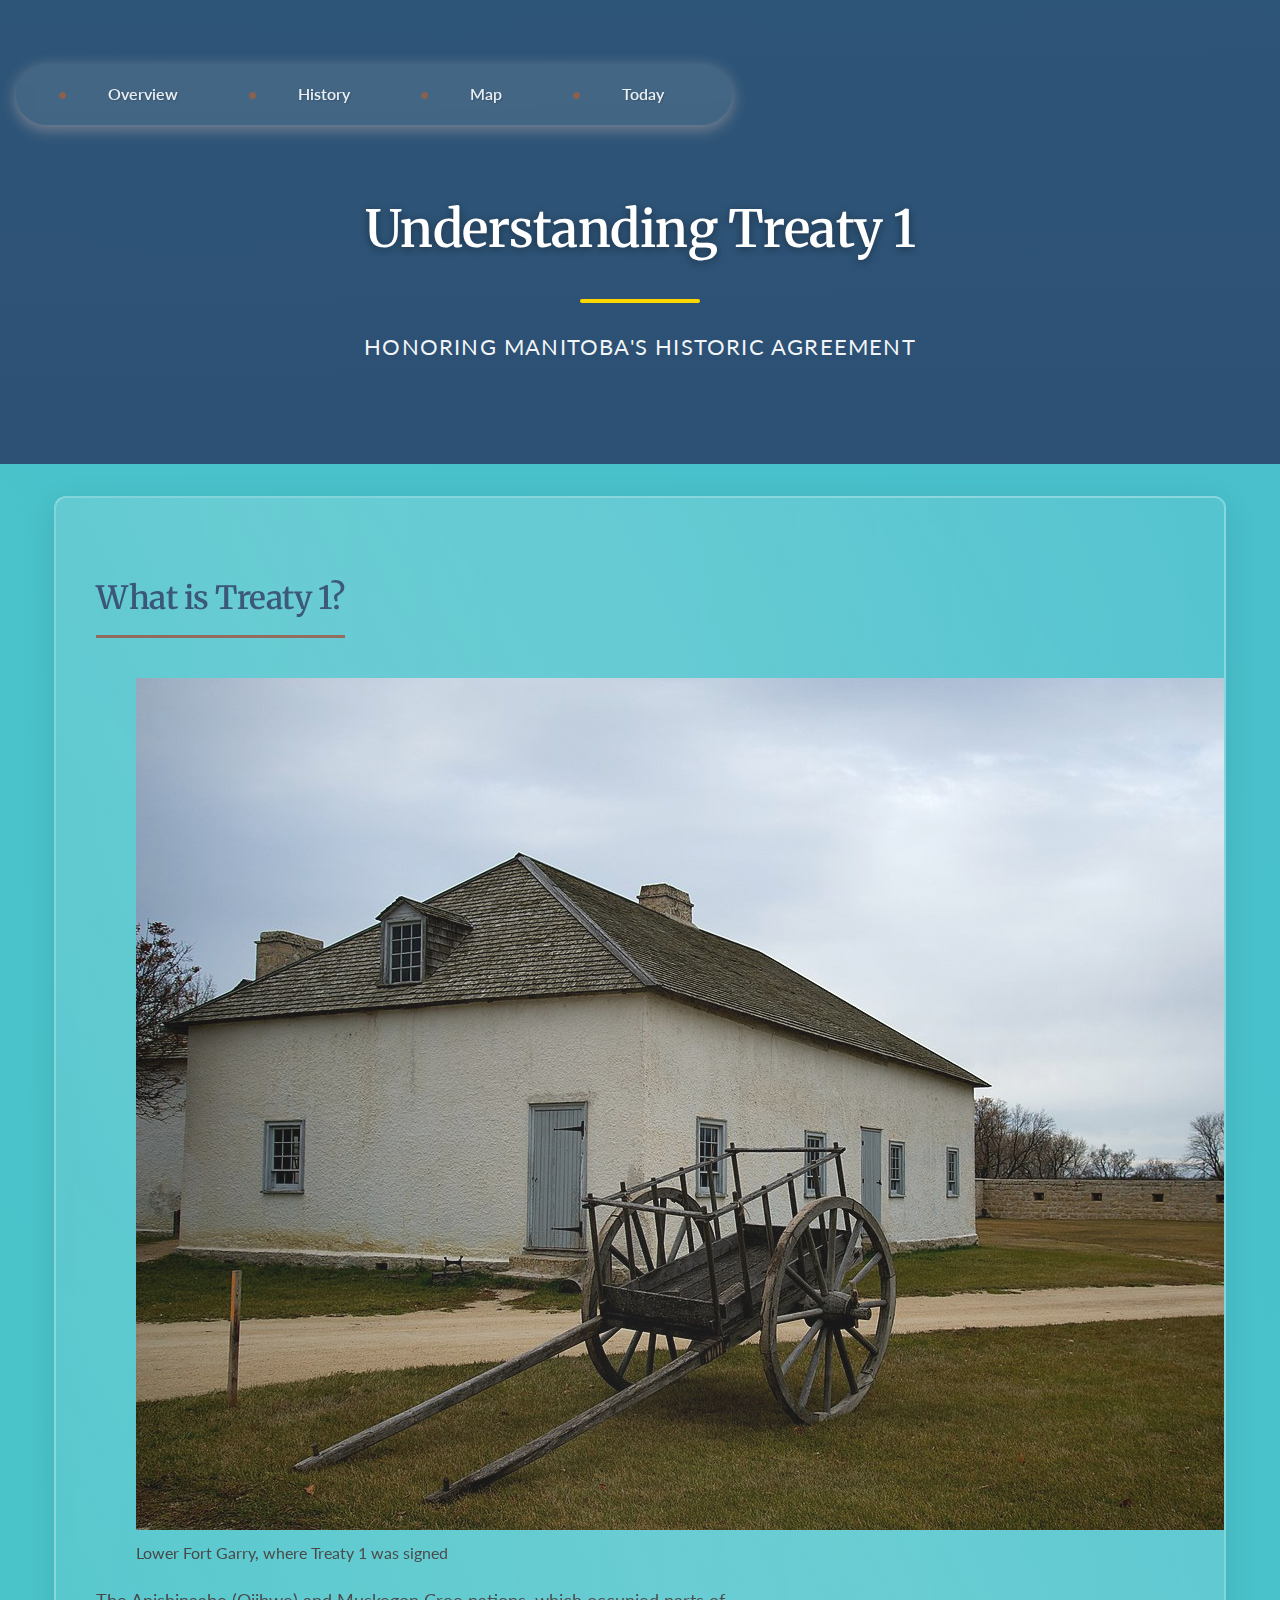
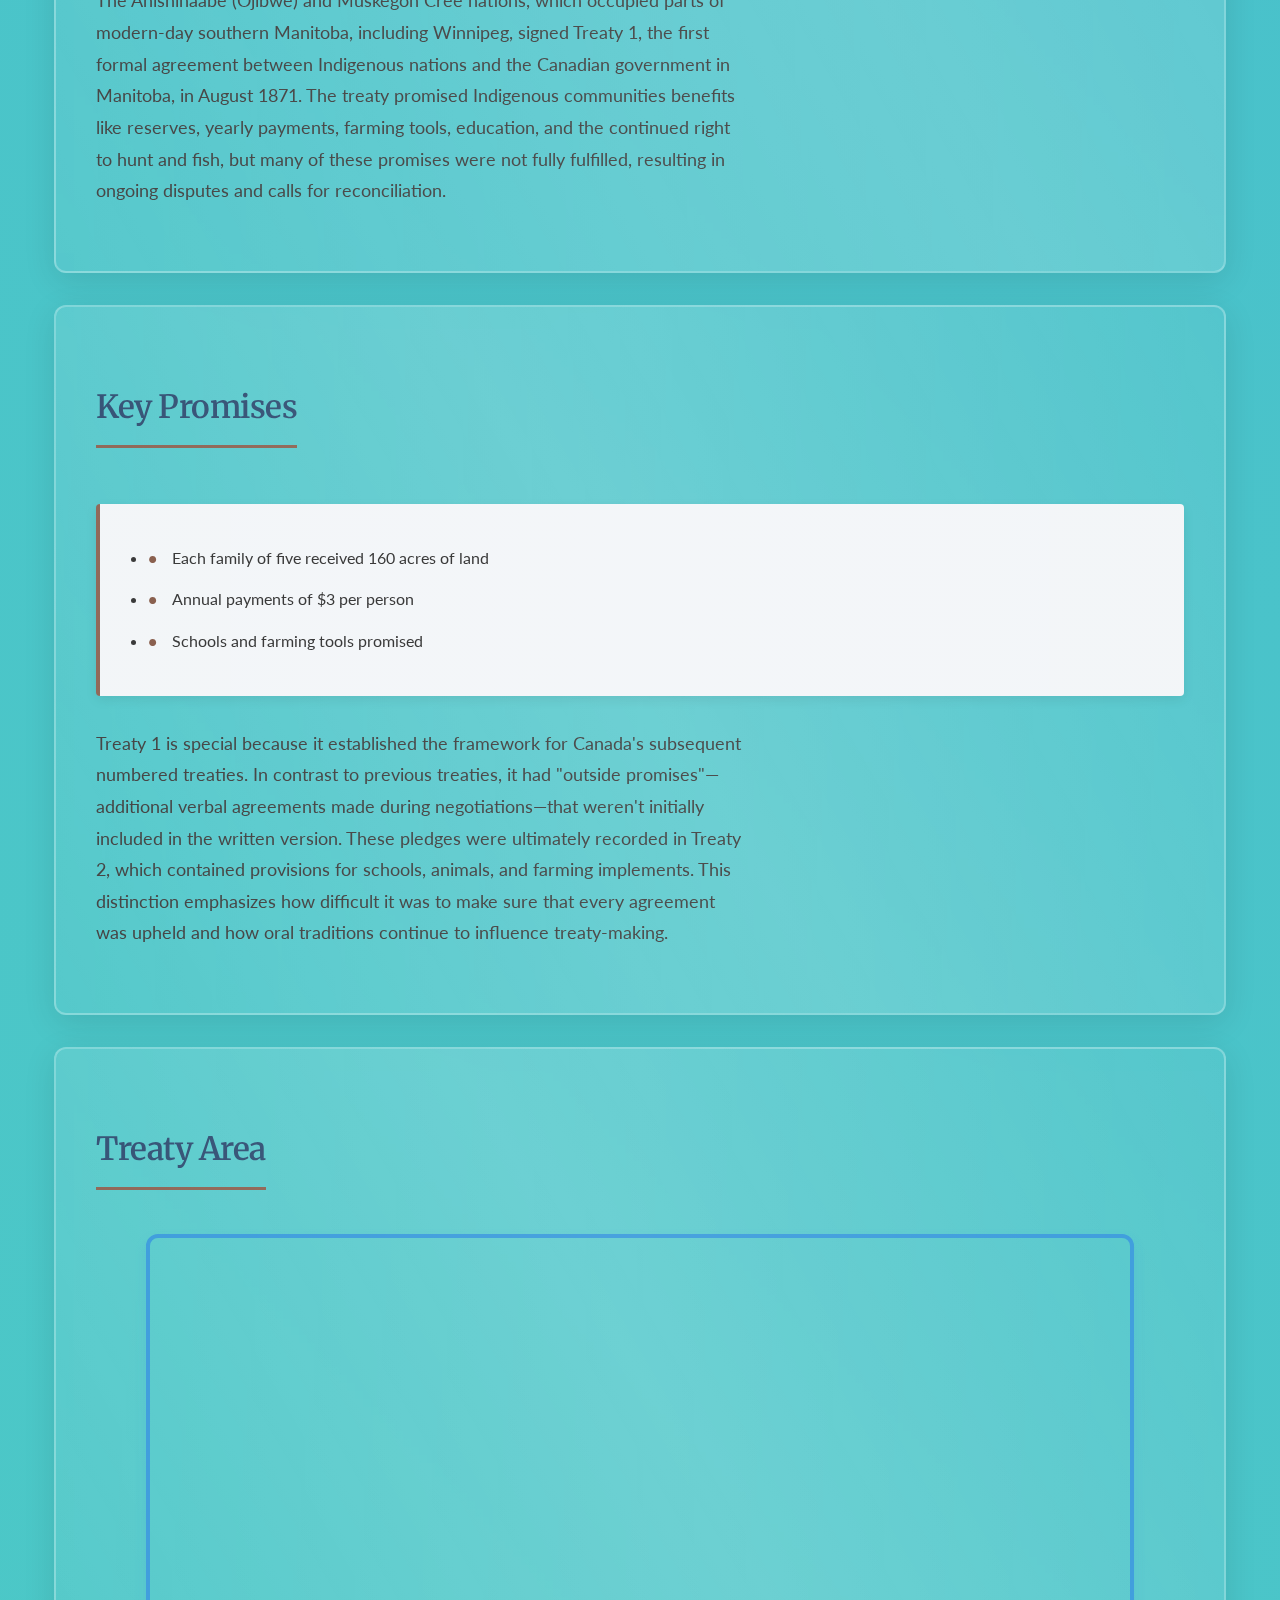
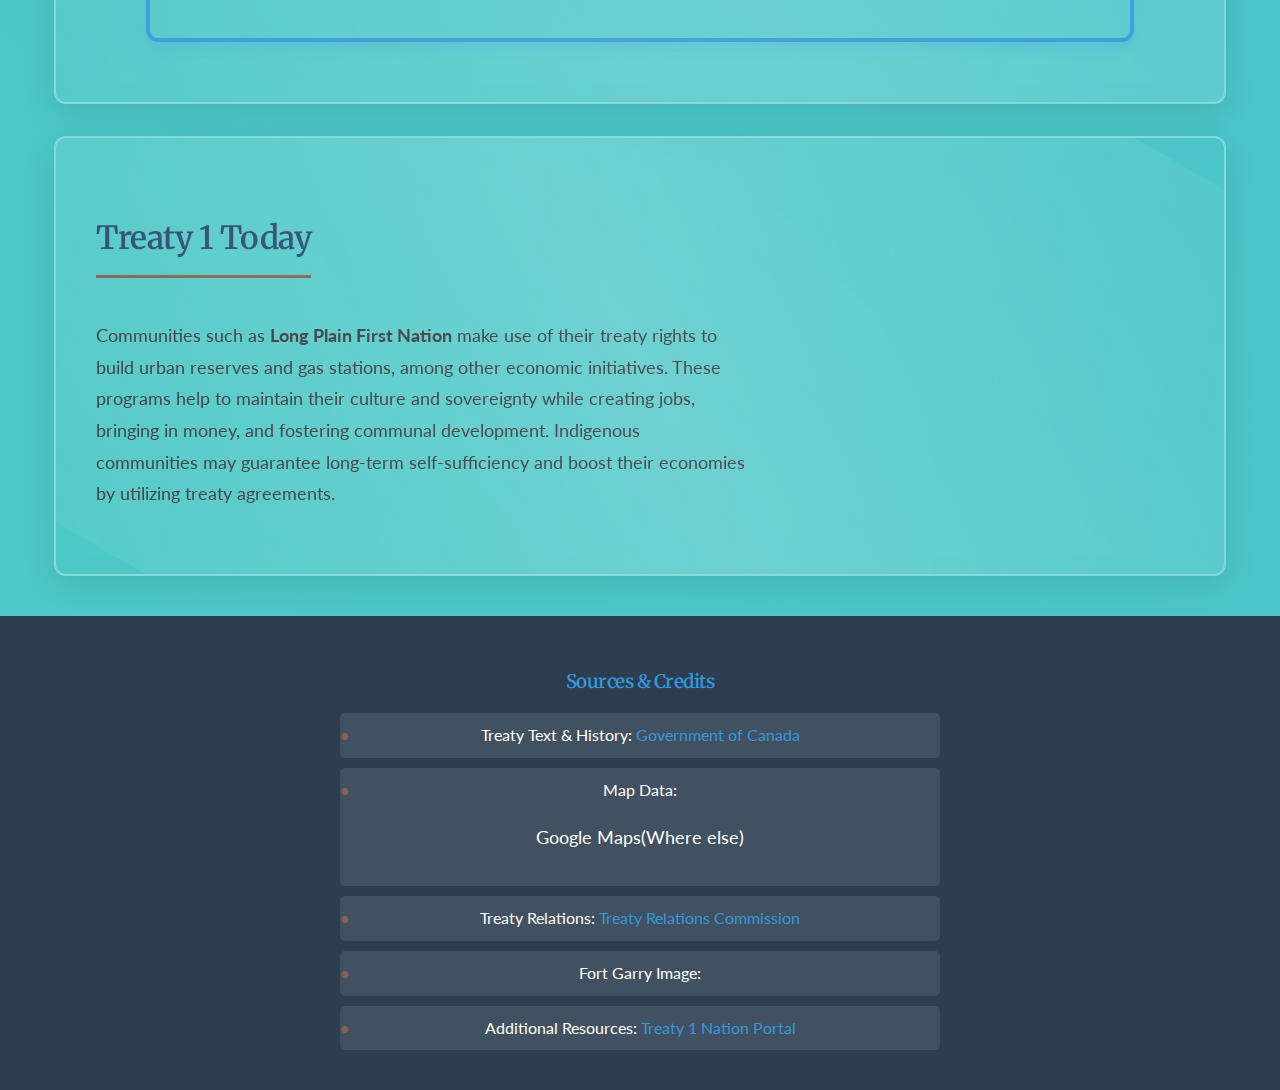
<file: Index.html>
<!--
Name: Joshua Oladokun
Course: Web Development 10s
Teacher: Mrs Hoitink
School:Pembina Trails Collegiate
Date Last March 3rd, 2025
-->
<!DOCTYPE html>
<html lang="en">
<head>
    <meta charset="UTF-8">
    <meta name="viewport" content="width=device-width, initial-scale=1.0">
    <title>Treaty 1 Explained for Students</title>
    <link rel="stylesheet" href="Styles.css">
    <style>
        #treaty-map {
            width: 90%;
            height: 400px;
            margin: 20px auto;
            border: 4px solid #3498db;
            border-radius: 12px;
            box-shadow: 0 6px 12px rgba(52,152,219,0.2);
        }
    </style>
</head>
<body>
   <!-- Navigation Bar in Header -->
  <!-- Updated Header Section -->
<!-- Updated Header Section -->
<header class="hero-section">
    <nav>
        <ul class="nav-links">
            <li><a href="#overview">Overview</a></li>
            <li><a href="#history">History</a></li>
            <li><a href="#map">Map</a></li>
            <li><a href="#today">Today</a></li>
        </ul>
    </nav>
    <div class="hero-content">
        <h1 class="hero-title">Understanding Treaty 1</h1>
        <div class="hero-divider"></div>
        <p class="hero-subtitle">Honoring Manitoba's Historic Agreement</p>
    </div>
</header>

    <main>
        <!-- Overview Section -->
        <div class="content-section" id="overview">
            <h2>What is Treaty 1?</h2>
            <figure>
                <img src="Images-and-links/Lower_Fort_Garry_(8111583400).jpg" 
                     alt="Lower Fort Garry stone walls" 
                     class="section-image">
                <figcaption>Lower Fort Garry, where Treaty 1 was signed</figcaption>
            </figure>
            <p>The Anishinaabe (Ojibwe) and Muskegon Cree nations, which occupied parts of modern-day southern Manitoba, including Winnipeg, signed Treaty 1, the first formal agreement between Indigenous nations and the Canadian government in Manitoba, in August 1871. The treaty promised Indigenous communities benefits like reserves, yearly payments, farming tools, education, and the continued right to hunt and fish, but many of these promises were not fully fulfilled, resulting in ongoing disputes and calls for reconciliation.</span></p>
        </div>
        <link href="https://fonts.googleapis.com/css2?family=Merriweather:wght@600;700&family=Lato:wght@400;700&display=swap" rel="stylesheet">

        <!-- History Section -->
        <div class="content-section" id="history">
            <h2>Key Promises</h2>
            <div class="card">
                <ul>
                    <li>Each family of five received 160 acres of land</li>
                    <li>Annual payments of $3 per person</li>
                    <li> Schools and farming tools promised</li>
                </ul>
            </div>
            <p>Treaty 1 is special because it established the framework for Canada's subsequent numbered treaties.  In contrast to previous treaties, it had "outside promises"—additional verbal agreements made during negotiations—that weren't initially included in the written version.  These pledges were ultimately recorded in Treaty 2, which contained provisions for schools, animals, and farming implements.  This distinction emphasizes how difficult it was to make sure that every agreement was upheld and how oral traditions continue to influence treaty-making.






            </p>
        </div>

        <!-- Map Section -->
        <div class="content-section" id="map">
            <h2>Treaty Area</h2>
            <div id="treaty-map">
                <iframe src="https://www.google.com/maps/embed?pb=!1m18!1m12!1m3!1d2558.7606284294848!2d-96.93705452346279!3d50.10948727152911!2m3!1f0!2f0!3f0!3m2!1i1024!2i768!4f13.1!3m3!1m2!1s0x52ea60436a49462d%3A0x2dfd6b086e18dcf5!2sLower%20Fort%20Garry%20National%20Historic%20Site!5e0!3m2!1sen!2sca!4v1742359646366!5m2!1sen!2sca"
                width="100%" 
                height="100%" 
                style="border:0;" 
                allowfullscreen="" 
                loading="lazy">
            </iframe>
            </div>
        </div>

        <!-- Today Section -->
        <div class="content-section" id="today">
            <h2>Treaty 1 Today</h2>
            <p>Communities such as <strong>Long Plain First Nation</strong> make use of their treaty rights to build urban reserves and gas stations, among other economic initiatives.  These programs help to maintain their culture and sovereignty while creating jobs, bringing in money, and fostering communal development.  Indigenous communities may guarantee long-term self-sufficiency and boost their economies by utilizing treaty agreements.</p>
        </div>
    </main>

    <!-- Footer with Sources -->
    <footer class="site-footer">
        <h3>Sources & Credits</h3>
        <ul class="source-list">
            <li> Treaty Text & History: 
                <a href="https://www.rcaanc-cirnac.gc.ca/eng/1100100020589/1581292952038">Government of Canada</a>
            </li>
            <li> Map Data: 
                <p>Google Maps(Where else)</p>
            </li>
            <li> Treaty Relations: 
                <a href="https://trcm.ca/treaties/">Treaty Relations Commission</a>
            </li>
            <li> Fort Garry Image: 
                <a href="https://commons.wikimedia.org/w/index.php?fulltext=1&search=Lower+fort+garry&title=Special%3ASearch&ns0=1&ns6=1&ns12=1&ns14=1&ns100=1&ns106=1#/media/File:Lower_Fort_Garry_(8111583400).jpg"></a>
            </li>
            <li> Additional Resources: 
                <a href="https://treaty1.ca/">Treaty 1 Nation Portal</a>
            </li>
        </ul>
    </footer>
 
</body>
</html>
</file>
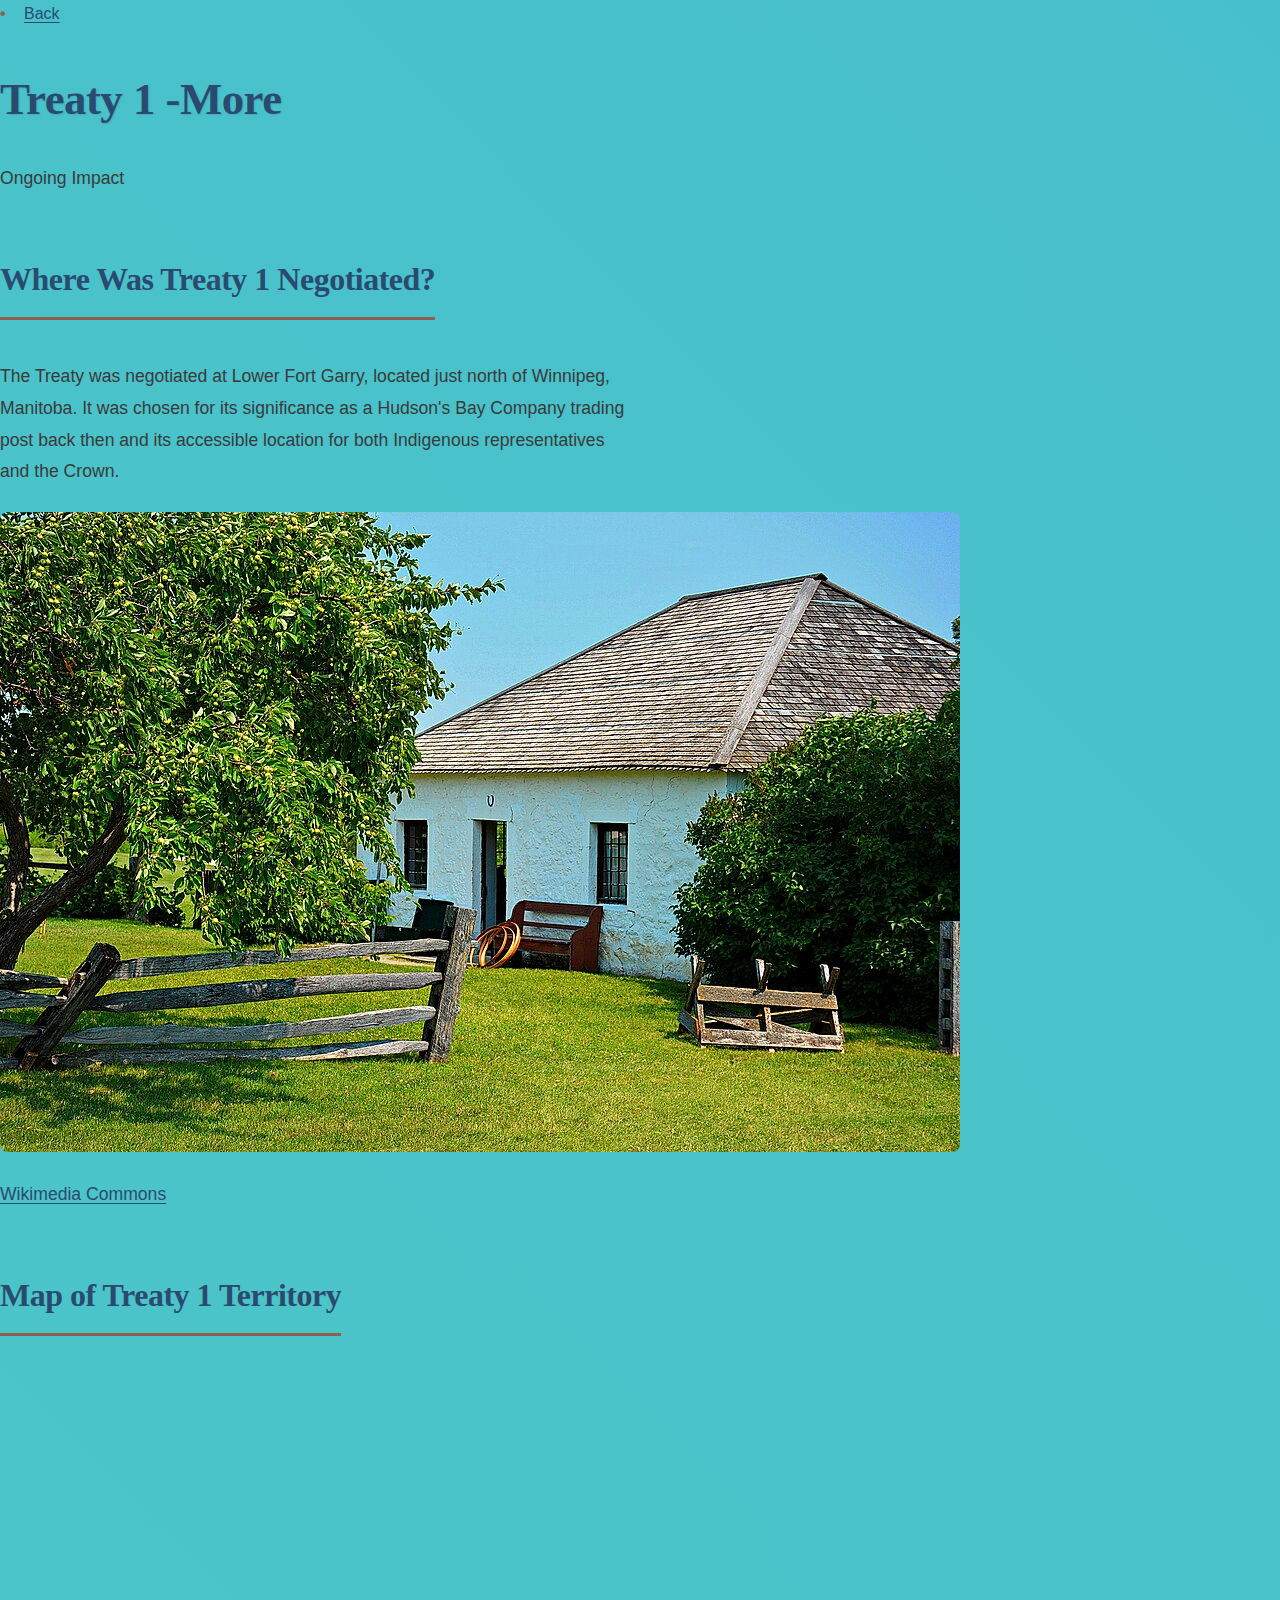
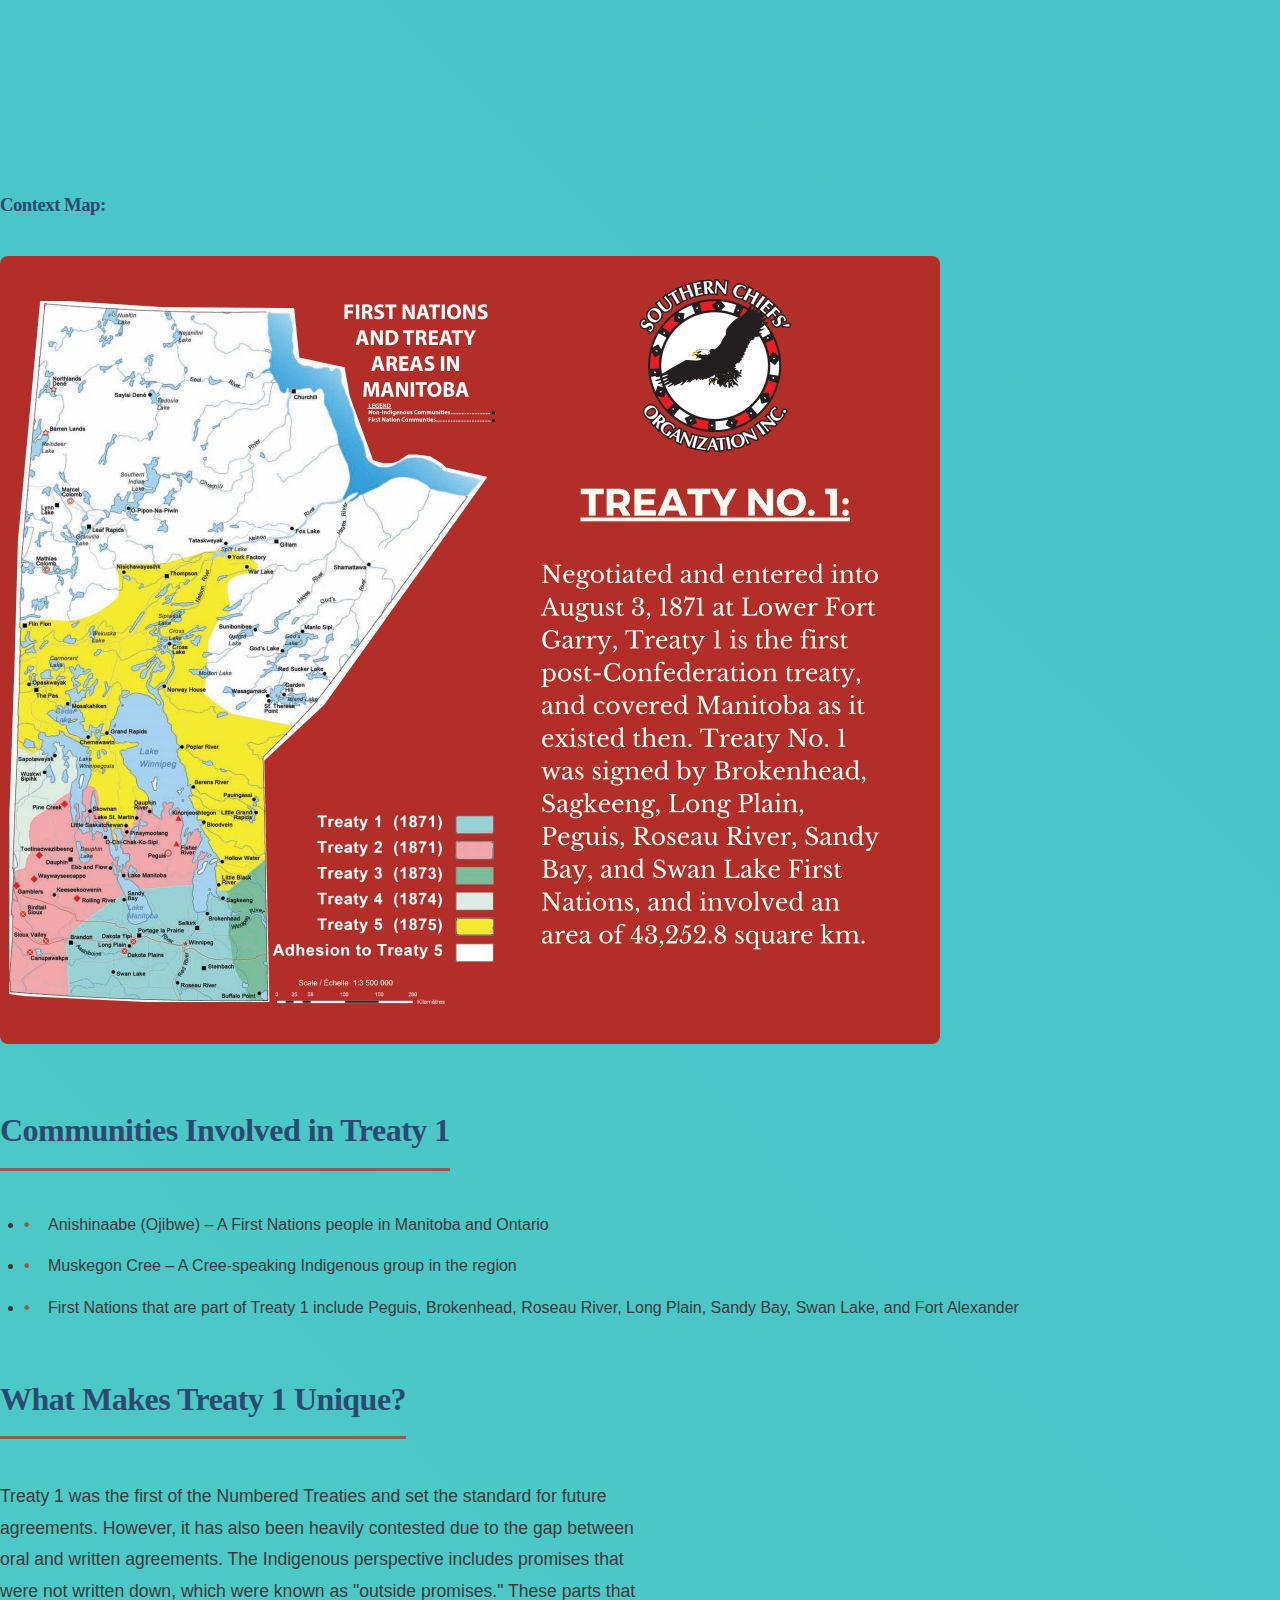
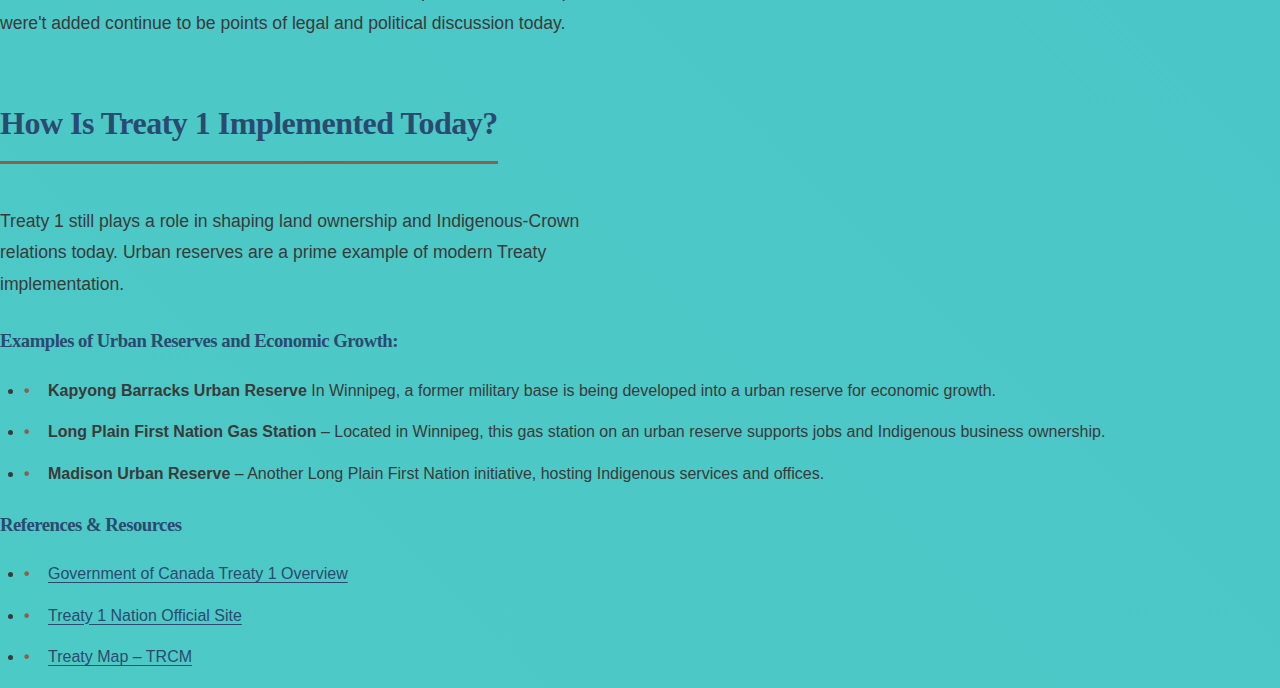
<file: More.html>
<!DOCTYPE html>
<html lang="en">
<head>
    <meta charset="UTF-8">
    <meta name="viewport" content="width=device-width, initial-scale=1.0">
    <title>Treaty 1 Interactive Guide</title>
    <link rel="stylesheet" href="Styles.css">
    <style>
        #mapContext {
            border: 2px solid var(--primary-accent);
            margin: 1rem 0;
            border-radius: 8px;
        }
        .sectionHead {
            margin-top: 2rem;
        }
        .imageWrapper img {
            max-width: 100%;
            border-radius: 8px;
        }
    </style>
</head>
<body>
    <header class="heritageHeader">
        <nav aria-label="Main navigation" class="culturalNav">
            <li><a href="Index.html" class="navPillar" tabindex="0">Back</a></li>
        <h1 class="culturalTitle">Treaty 1 -More</h1>
        <p class="titleSubtext"> Ongoing Impact</p>
        </nav>
    </header>

    <main class="knowledgeHub">
        <!-- Negotiation Site -->
        <section>
            <h2 class="sectionHead">Where Was Treaty 1 Negotiated?</h2>
            <p>The Treaty was negotiated at Lower Fort Garry, located just north of Winnipeg, Manitoba. It was chosen for its significance as a Hudson's Bay Company trading post back then and its accessible location for both Indigenous representatives and the Crown.</p>
            <div class="imageWrapper">
                <img src="Images-and-links/Lower_Fort_Garry_04.jpg" alt="Lower Fort Garry Historic Site">
                <p><a href="https://commons.wikimedia.org/wiki/File:Lower_Fort_Garry_04.jpg"> Wikimedia Commons</a></p>
            </div>
        </section>

        <!-- Map  -->
        <section>
            <h2 class="sectionHead">Map of Treaty 1 Territory</h2>
            <iframe id="territoryVisualizer" width="100%" height="400" src="https://www.google.com/maps/embed?pb=!1m18!1m12!1m3!1d2558.7604446152086!2d-96.93705452444543!3d50.10949071185636!2m3!1f0!2f0!3f0!3m2!1i1024!2i768!4f13.1!3m3!1m2!1s0x52ea60436a49462d%3A0x2dfd6b086e18dcf5!2sLower%20Fort%20Garry%20National%20Historic%20Site!5e0!3m2!1sen!2sca!4v1745228923779!5m2!1sen!2sca" style="border:0;" allowfullscreen="" loading="lazy"></iframe>
            <h3>Context Map:</h3>
            <img id="mapContext" src="Images-and-links/1-2.jpg" alt="Map of Canada with Treaty 1 region highlighted">
        </section>

        <!-- Communities Involved -->
        <section>
            <h2 class="sectionHead">Communities Involved in Treaty 1</h2>
            <ul>
                <li>Anishinaabe (Ojibwe) – A First Nations people in Manitoba and Ontario</li>
                <li>Muskegon Cree – A Cree-speaking Indigenous group in the region</li>
                <li>First Nations that are part of Treaty 1 include Peguis, Brokenhead, Roseau River, Long Plain, Sandy Bay, Swan Lake, and Fort Alexander</li>
            </ul>
        </section>
        <!-- What Makes It Unique -->
        <section>
            <h2 class="sectionHead">What Makes Treaty 1 Unique?</h2>
            <p>Treaty 1 was the first of the Numbered Treaties and set the standard for future agreements. However, it has also been heavily contested due to the gap between oral and written agreements. The Indigenous perspective includes promises that were not written down, which were known as "outside promises." These parts that were't added continue to be points of legal and political discussion today.</p>
        </section>

        <!-- How it's shown and implememted Today -->
        <section>
            <h2 class="sectionHead">How Is Treaty 1 Implemented Today?</h2>
            <p>Treaty 1 still plays a role in shaping land ownership and Indigenous-Crown relations today. Urban reserves are a prime example of modern Treaty implementation.</p>
            <h3>Examples of Urban Reserves and Economic Growth:</h3>
            <ul>
                <li><strong>Kapyong Barracks Urban Reserve</strong> In Winnipeg, a former military base is being developed into a  urban reserve for economic growth.</li>
                <li><strong>Long Plain First Nation Gas Station</strong> – Located in Winnipeg, this gas station on an urban reserve supports jobs and Indigenous business ownership.</li>
                <li><strong>Madison Urban Reserve</strong> – Another Long Plain First Nation initiative, hosting Indigenous services and offices.</li>
            </ul>
        </section>
    </main>

    <footer class="sourceFooter">
        <h3 class="footerHead">References & Resources</h3>
        <ul class="sourceList">
            <li><a href="https://www.rcaanc-cirnac.gc.ca/eng/1100100020589/1581292952038">Government of Canada Treaty 1 Overview</a></li>
            <li><a href="https://treaty1.ca/">Treaty 1 Nation Official Site</a></li>
            <li><a href="https://trcm.ca/treaties/treaty-map/">Treaty Map – TRCM</a></li>
        </ul>
    </footer>
</body>
</html>
</file>
<file: Styles.css>
/* Title Styling */
.main-title {
    color: white;
    font-size: 2.5rem;
    margin: 1rem 0 0;
    padding: 1rem;
    text-shadow: 2px 2px 4px rgba(0,0,0,0.3);
}

.subtitle {
    display: block;
    font-size: 1.4rem;
    font-weight: 400;
    margin-top: 0.5rem;
    color: #ffd700;
    letter-spacing: 1.5px;
}


.nav-links a:hover {
    background: rgba(255,255,255,0.2);
    border-color: #ffd700;
    transform: translateY(-2px);
    box-shadow: 0 5px 15px rgba(0,0,0,0.2);
}

.hero-section {
    background: linear-gradient(rgba(43,74,111,0.9), rgba(43,74,111,0.95)),
                url('https://images.pexels.com/photos/459203/pexels-photo-459203.jpeg') center/cover;
    padding: 4rem 1rem;
    position: relative;
    overflow: hidden;
}

.hero-content {
    max-width: 800px;
    margin: 2rem auto;
    text-align: center;
}

.hero-title {
    font-size: 3.2rem;
    color: #fff;
    text-shadow: 0 2px 8px rgba(0,0,0,0.4);
    margin-bottom: 1rem;
    animation: fadeInUp 1s ease;
}

.hero-divider {
    width: 120px;
    height: 4px;
    background: #ffd700;
    margin: 1.5rem auto;
    border-radius: 2px;
}

.hero-subtitle {
    font-size: 1.4rem;
    color: rgba(255,255,255,0.95);
    letter-spacing: 1.2px;
    text-transform: uppercase;
}

/*  Navigation  */
.nav-links {
    list-style: none;
    padding: 15px;
    margin: 20px 0;
    background: linear-gradient(135deg, #3498db, #2ecc71);
    border-radius: 25px;
    box-shadow: 0 4px 15px rgba(46,204,113,0.3);
    display: inline-block;
}

.nav-links li {
    display: inline-block;
    margin: 0 10px;
    position: relative;
}

.nav-links a {
    color: white;
    text-decoration: none;
    padding: 12px 20px;
    border-radius: 20px;
    transition: all 0.3s ease;
    font-weight: bold;
    text-shadow: 1px 1px 2px rgba(0,0,0,0.2);
    border: 2px solid transparent;
}

.nav-links a:hover {
    background: rgba(255,255,255,0.2);
    border-color: white;
    transform: translateY(-2px);
    box-shadow: 0 3px 8px rgba(0,0,0,0.1);
}

.nav-links a::after {
    content: '';
    position: absolute;
    width: 0;
    height: 2px;
    bottom: -5px;
    left: 50%;
    background: white;
    transition: all 0.3s;
}

.nav-links a:hover::after {
    width: 60%;
    left: 20%;
}
.nav-links {
    background: linear-gradient(135deg, #ff9a9e, #fad0c4);
    box-shadow: 0 4px 15px rgba(250, 208, 196, 0.4);
}

.nav-links a:hover {
    background: rgba(255,255,255,0.3);
    border-color: #ff6b6b;
}
.nav-links {
    background: linear-gradient(135deg, #ff9a9e, #fad0c4);
    box-shadow: 0 4px 15px rgba(250, 208, 196, 0.4);
}
.nav-links a:hover {
    background: rgba(255,255,255,0.2);
    border-color: #ffd700;
    transform: translateY(-2px);
    box-shadow: 0 5px 15px rgba(0,0,0,0.2);
}
   .nav-links{
    background: linear-gradient(135deg, #ff9a9e, #fad0c4);
    box-shadow: 0 4px 15px rgba(250, 208, 196, 0.4);
text-align: center;
    padding: 2rem 1rem;
    background: linear-gradient(135deg, #2b4a6f, #8a604f);
}

.nav-links {
    display: inline-flex;
    justify-content: center;
    gap: 1.5rem;
    padding: 1rem 2rem;
    background: rgba(255,255,255,0.1);
    border-radius: 50px;
    backdrop-filter: blur(8px);
    margin: 0 auto 1.5rem;
}
.nav-links {
    display: flex;
    justify-content: center;
    gap: 2rem;
    padding: 1rem;
    margin-bottom: 3rem;
}

.nav-links a {
    color: rgba(255,255,255,0.9);
    text-decoration: none;
    font-weight: 600;
    padding: 0.8rem 1.5rem;
    position: relative;
    transition: all 0.3s ease;
}

.nav-links a::before {
    content: '';
    position: absolute;
    bottom: 0;
    left: 0;
    width: 0;
    height: 2px;
    background: #ffd700;
    transition: width 0.3s ease;
}

.nav-links a:hover::before {
    width: 100%;
}
.nav-links {
    display: inline-flex;
    justify-content: center;
    gap: 1.5rem;
    padding: 1rem 2rem;
    background: rgba(255,255,255,0.1);
    border-radius: 50px;
    backdrop-filter: blur(8px);
    margin: 0 auto 1.5rem;
}


/* Footer Styles */
.site-footer {
    background-color: #2c3e50;
    color: white;
    padding: 30px 20px;
    margin-top: 40px;
    text-align: center;
}

.site-footer h3 {
    color: #3498db;
    margin-bottom: 15px;
}

.source-list {
    list-style: none;
    padding: 0;
    max-width: 600px;
    margin: 0 auto;
}

.source-list li {
    margin: 10px 0;
    padding: 8px;
    background-color: rgba(255,255,255,0.1);
    border-radius: 5px;
    transition: transform 0.2s;
}

.source-list li:hover {
    transform: translateX(5px);
}

.source-list a {
    color: #3498db;
    text-decoration: none;
}

.source-list a:hover {
    text-decoration: underline;
}
 
body {
    font-family: 'Arial', sans-serif;
    line-height: 1.6;
    margin: 0;
    color: #2c3e50;
    background: linear-gradient(45deg, #ff6b6b, #4ecdc4, #45b7d1);
    background-size: 400% 400%;
    animation: gradientPulse 15s ease infinite;
    min-height: 100vh;
}

@keyframes gradientPulse {
    0% { background-position: 0% 50%; }
    50% { background-position: 100% 50%; }
    100% { background-position: 0% 50%; }
}

/* Link styling */
a {
    color: #2b4a6f;
    text-decoration: underline;
    text-underline-offset: 3px;
    transition: all 0.2s;
}

a:hover {
    color: #8a604f;
    text-decoration: none;
}

/*  content sections */
.content-section {
    background: rgba(255, 255, 255, 0.95);
    backdrop-filter: blur(8px);
    border: 2px solid rgba(255, 255, 255, 0.3);
    padding: 25px;
    margin: 25px auto;
    width: 85%;
    border-radius: 15px;
    box-shadow: 0 8px 32px rgba(0, 0, 0, 0.1);
    position: relative;
    overflow: hidden;
}


.content-section::before {
    content: '';
    position: absolute;
    top: -50%;
    left: -50%;
    width: 200%;
    height: 200%;
    background: linear-gradient(60deg, transparent, rgba(255,255,255,0.1), transparent);
    transform: rotate(30deg);
    pointer-events: none;
}

/*  header */
.site-header h1 {
    position: relative;
    display: inline-block;
}

.site-header h1::after {
    content: '✨';
    position: absolute;
    right: -30px;
    top: -15px;
    font-size: 1.2em;
    animation: sparkle 2s ease-in-out infinite;
}
.content-section {
    background: linear-gradient(60deg, transparent, rgba(255,255,255,0.1), transparent);
    border-radius: 12px;
    padding: 2.5rem;
    margin: 2rem auto;
    width: 85%;
    box-shadow: 0 8px 32px rgba(0,0,0,0.1);
    transform: translateY(0);
    transition: transform 0.3s ease;
}

.content-section:hover {
    transform: translateY(-5px);
}

.card {
    background: linear-gradient(145deg, #f2f4f8, #ffffff);
    border-radius: 8px;
    padding: 2rem;
    margin: 2rem 0;
    box-shadow: 0 4px 12px rgba(0,0,0,0.08);
}

@keyframes fadeInUp {
    from {
        opacity: 0;
        transform: translateY(20px);
    }
    to {
        opacity: 1;
        transform: translateY(0);
    }
}


@keyframes sparkle {
    0% { opacity: 0.8; transform: scale(1); }
    50% { opacity: 1; transform: scale(1.2); }
    100% { opacity: 0.8; transform: scale(1); }
}


/* Font */
body {
    font-family: 'Lato', 'Arial', sans-serif;
    line-height: 1.8;
    color: #3a3a3a;
}

h1, h2, h3 {
    font-family: 'Merriweather', 'Times New Roman', serif;
    font-weight: 600;
    color: #2b4a6f;
    letter-spacing: -0.5px;
}

h1 {
    font-size: 2.8rem;
    margin-bottom: 1.5rem;
    text-shadow: 1px 1px 2px rgba(0,0,0,0.1);
}

h2 {
    font-size: 2rem;
    margin: 2rem 0 1.5rem;
    border-bottom: 3px solid #8a604f;
    padding-bottom: 0.5rem;
    display: inline-block;
}

/* Paragraph styling */
p {
    font-size: 1.1rem;
    margin-bottom: 1.5rem;
    max-width: 65ch;
}

/* List styling */
ul {
    padding-left: 1.5rem;
}

li {
    margin-bottom: 0.8rem;
    position: relative;
    padding-left: 1.5rem;
}

li::before {
    content: "•";
    color: #8a604f;
    position: absolute;
    left: 0;
    font-weight: bold;
}

/* Card styling */
.card {
    background: #f2f5f8;
    border-left: 4px solid #8a604f;
    padding: 1.5rem;
    margin: 2rem 0;
    border-radius: 4px;
}

.nav-links {
    display: inline-flex;
    justify-content: center;
    gap: 1.5rem;
    padding: 1rem 2rem;
    background: rgba(255,255,255,0.1);
    border-radius: 50px;
    backdrop-filter: blur(8px);
    margin: 0 auto 1.5rem;
}
</file>
